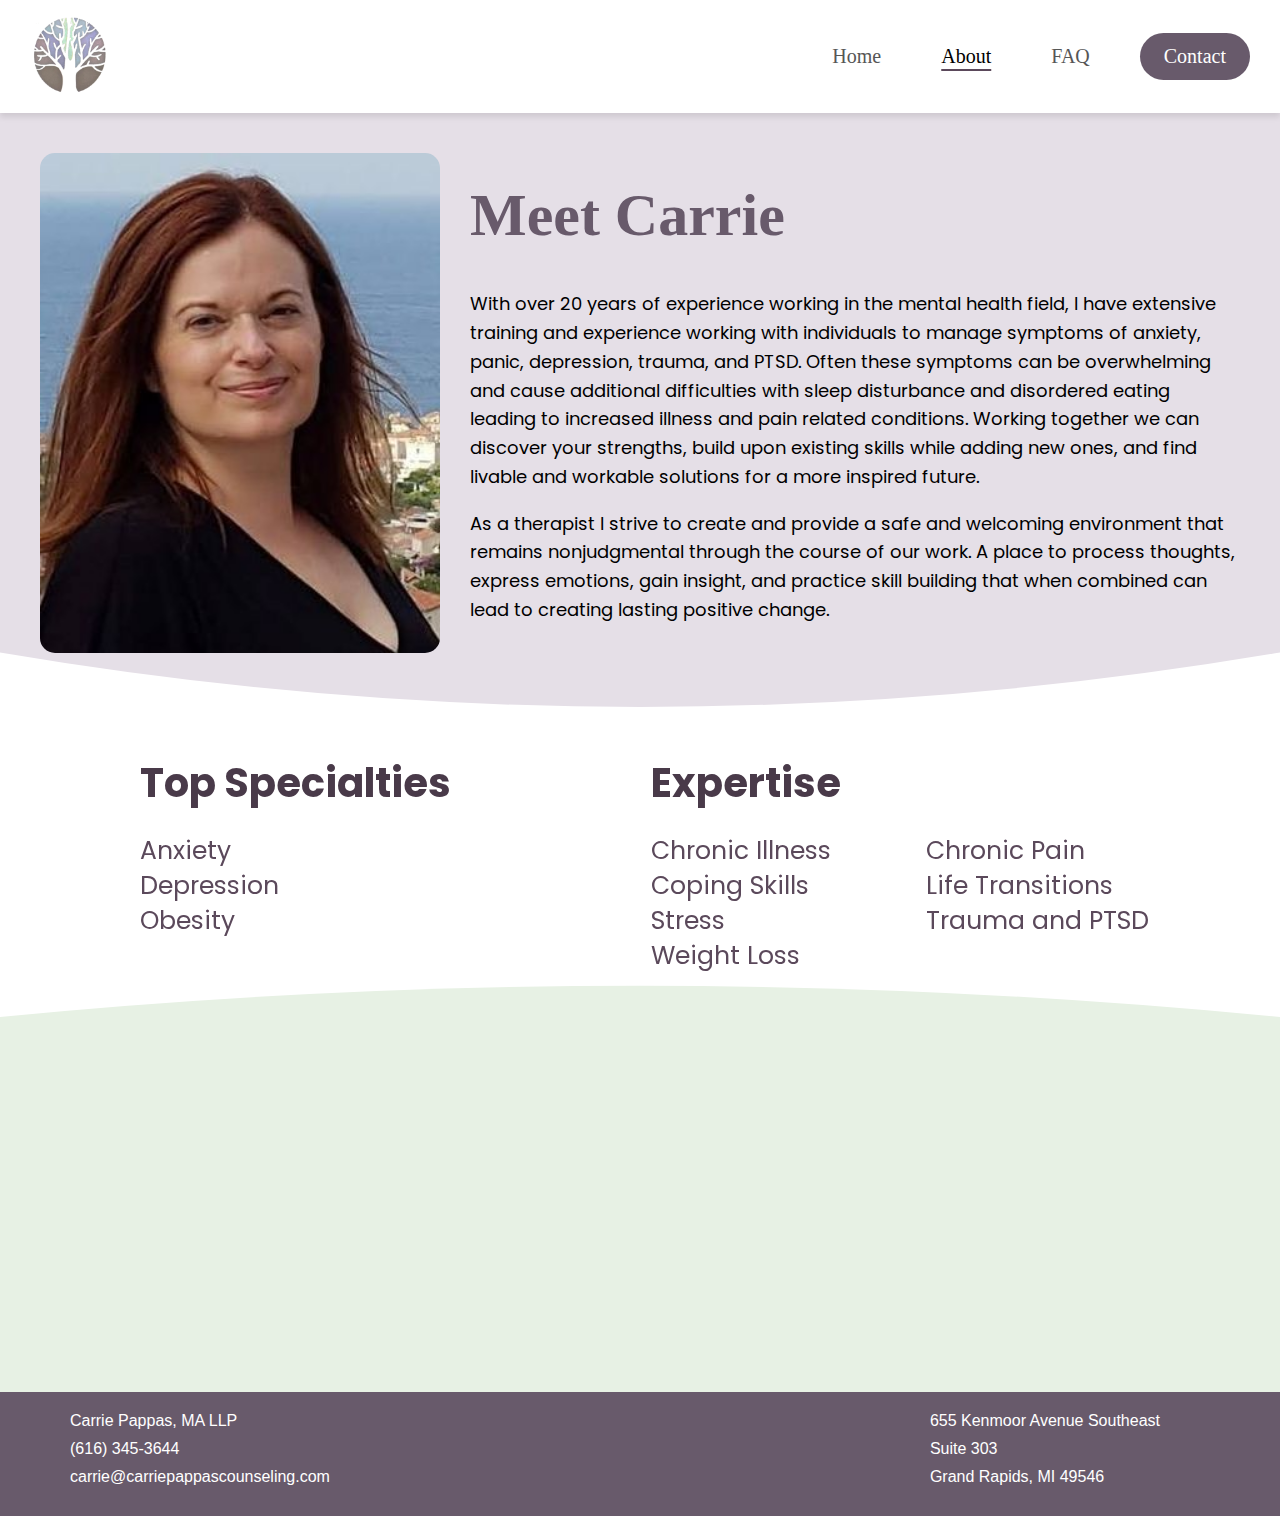
<file: about.html>
<!DOCTYPE html>
<html lang="en">
<head>
    <meta charset="UTF-8">
    <meta name="viewport" content="width=device-width, initial-scale=1.0">
    <title>About</title>
    <link rel="icon" type="image/x-icon" href="./images/cpclogo.png">
    <link rel="stylesheet" href="css/style.css">
    <link rel="stylesheet" href="css/approach.css">
    <link href='https://fonts.googleapis.com/css?family=Poppins' rel='stylesheet'>

</head>
<body>
      <!--Navigation-->
    <nav>
         <a href="index.html">
            <img id="logoNav" src="../images/cpclogo.png" alt="Logo">
        </a>
        <ul>
            <li><a href="index.html">Home</a></li>
            <li><a href="about.html" class="currentlyOn">About</a></li>
            <li><a href="faq.html">FAQ</a></li>
            <li><a href="contact.html">Contact</a></li>
        </ul>
    </nav>

    <header>
<a href="#main" class="skip">Skip to main content</a>
</header>


    <main id="main">

    <section class="about">
       <div class="svg-container top-curve">
  <svg viewBox="0 0 800 400" preserveAspectRatio="none">
    <path id="curve"
      fill="#E5DFE7"
      d="M 800 300 Q 400 350 0 300 L 0 0 L 800 0 L 800 300 Z">
    </path>
  </svg>
</div>

        <img class="headshot" src="./images/headshot.jpeg" alt="Headshot of Carrie Pappas">

        <div class="about-text">
            
             <h1 class="meetCarrie">Meet Carrie</h1>

        <p>With over 20 years of experience working in the mental health field, I have extensive training and experience working with individuals to manage symptoms
            of anxiety, panic, depression, trauma, and PTSD. Often these symptoms can be overwhelming and cause additional difficulties with sleep disturbance and 
            disordered eating leading to increased illness and pain related conditions. Working together we can discover your strengths, build upon existing skills 
            while adding new ones, and find livable and workable solutions for a more inspired future.
        </p><br>
        <p>As a therapist I strive to create and provide a safe and welcoming environment that remains nonjudgmental through the course of our work. A place to process
            thoughts, express emotions, gain insight, and practice skill building that when combined can lead to creating lasting positive change.</p>
            
        </div>
    </section>

    <div class="specialties-expertise-container">

        <section class="specialties">
            <h2 class="fade-in">Top Specialties</h2>

            <ul class="fade-in">
            <li>Anxiety</li>
            <li>Depression</li>
            <li>Obesity</li>
            </ul>
        </section>

        <section class="expertise">
            <h2 class="fade-in">Expertise</h2>
            <ul class="expertise-list fade-in">
                <li>Chronic Illness</li>
                <li>Chronic Pain</li>
                <li>Coping Skills</li>
                <li>Life Transitions</li>
                <li>Stress</li>
                <li>Trauma and PTSD</li>
                <li>Weight Loss</li>
            </ul>
        </section>
        </div>

        
        <h2 class="approach fade-in">My approach to Therapy</h2>

        <button class="trigger-button fade-in" data-target="dialog-act">
	<span>
		Acceptance and Commitment (ACT)	
	</span>
</button>

<dialog id="dialog-act">
		<form method="dialog">
			<button class='close-button'>
				Close
			</button>
		</form>
		<div class='dialog-wrapper'>
			<p>Acceptance and commitment therapy (ACT) is an action-oriented approach that stems from traditional behavior therapy and cognitive behavioral therapy. Clients learn to stop avoiding, denying, and struggling with their inner emotions and, instead, accept that these deeper feelings are appropriate responses to certain situations that should not prevent them from moving forward in their lives. With this understanding, clients begin to accept their hardships and commit to making necessary changes in their behavior, regardless of what is going on in their lives and how they feel about it.</p>
		</div>
	</div>
</dialog>

<!--Behavioral-->
        <button class="trigger-button fade-in" data-target="dialog-cbt">
	<span>
		Cognitive Behavioral (CBT)
</button>
<dialog id="dialog-cbt">
		<form method="dialog">
			<button class='close-button'>
				Close
			</button>
		</form>
		<div class='dialog-wrapper'>
			<p>Cognitive-behavioral therapy stresses the role of thinking in how we feel and what we do. It is based on the belief that thoughts, rather than people or events, cause our negative feelings. The therapist assists the client in identifying, testing the reality of, and correcting dysfunctional beliefs underlying his or her thinking. The therapist then helps the client modify those thoughts and the behaviors that flow from them. CBT is a structured collaboration between therapist and client and often calls for homework assignments. CBT has been clinically proven to help clients in a relatively short amount of time with a wide range of disorders, including depression and anxiety.</p>
		</div>
	</div>
</dialog>


</section>
  <div class="svg-container bottom-curve">
  <svg viewBox="0 0 800 400" preserveAspectRatio="none">
    <path id="curveBottom" fill="#E7F1E4"
      d="M 0 100 Q 400 50 800 100 L 800 400 L 0 400 Z">
    </path>
  </svg>
</div>

    </main>
        <footer>
        <section class="footerInfo">
            <p>Carrie Pappas, MA LLP</p>
            <p>(616) 345-3644</p>
            <p>carrie@carriepappascounseling.com</p>
            <!-- Professional verification provided by Psychology Today -->
            <a href="https://www.psychologytoday.com/profile/1202821" class="sx-verified-seal"></a>
            <script type="text/javascript" src="https://member.psychologytoday.com/verified-seal.js" data-badge="10" data-id="1202821" data-code="aHR0cHM6Ly93d3cucHN5Y2hvbG9neXRvZGF5LmNvbS9hcGkvdmVyaWZpZWQtc2VhbC9zZWFscy8xMC9wcm9maWxlLzEyMDI4MjE/Y2FsbGJhY2s9c3hjYWxsYmFjaw=="></script>
            <!-- End Verification -->
        </section>

        <section class="address">
            <p>655 Kenmoor Avenue Southeast</p>
            <p>Suite 303</p>
            <p>Grand Rapids, MI 49546</p>
        </section>
    </footer>


    <script src="js/main.js"></script>


</body>
</html>
</file>
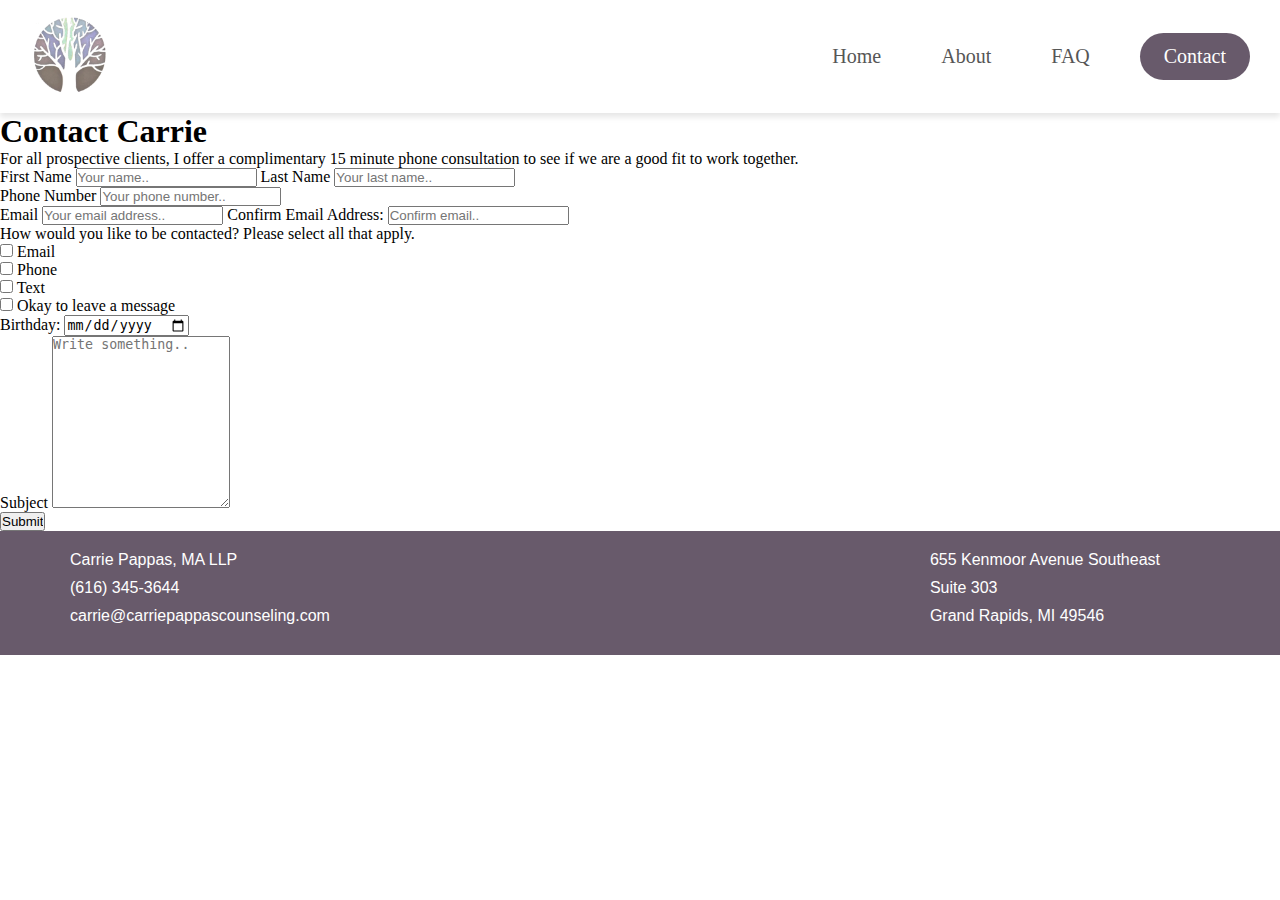
<file: contact.html>
<!DOCTYPE html>
<html lang="en">
<head>
    <meta charset="UTF-8">
    <meta name="viewport" content="width=device-width, initial-scale=1.0">
    <title>Contact</title>
    <link rel="icon" type="image/x-icon" href="/images/cpclogo.png">
    <link rel="stylesheet" href="css/style.css">
</head>
<body>
     <!--Navigation-->
    <nav>
         <a href="index.html">
            <img id="logoNav" src="/images/cpclogo.png" alt="Logo">
        </a>
        <ul>
            <li><a href="index.html">Home</a></li>
            <li><a href="about.html">About</a></li>
            <li><a href="faq.html">FAQ</a></li>
            <li><a href="contact.html" class="onContact">Contact</a></li>
        </ul>
    </nav>

    <header>
<a href="#main" class="skip">Skip to main content</a>
</header>

    <main id="main">
        <h1>Contact Carrie</h1>

        <p>For all prospective clients, I offer a complimentary 15 minute phone consultation to see if we are a good fit to work together.</p>

        <!--Contact Form-->
        <div class="row">
    <div class="column">
     <!--image <img src="/w3images/map.jpg" style="width:100%"> -->
    </div>
    <div class="column">
      <form action="https://formspree.io/f/mqavwqdb" method="POST" onsubmit="return validate()">
        <!--Name-->
        <label for="fname">First Name</label>
        <input type="text" id="fname" name="firstname" placeholder="Your name.." required>
        <label for="lname">Last Name</label>
        <input type="text" id="lname" name="lastname" placeholder="Your last name.." required><br>
        <!--Phone Number-->
        <label for="phone">Phone Number</label>
        <input type="text" id="phone" name="phonenumber" placeholder="Your phone number.." required><br>
        <!--Email and Confrim-->
        <label for="email">Email</label>
        <input type="email" id="email" name="emailaddress" placeholder="Your email address.." pattern="[a-z0-9._%+\-]+@[a-z0-9.\-]+\.[a-z]{2,}$" required>
        <label for="confirmEmail">Confirm Email Address:</label>
        <input type="email" id="confirmEmail" name="confirmEmail" placeholder="Confirm email.." required><br>
        <!--Contact Preference-->
        <p>How would you like to be contacted? Please select all that apply.</p>
        <input type="checkbox" id="emailCheck" name="checkEmail" value="Email">
        <label for="emailCheck">Email</label><br>
        <input type="checkbox" id="phoneCheck" name="checkPhone" value="Phone">
        <label for="phoneCheck">Phone</label><br>
        <input type="checkbox" id="textCheck" name="checkText" value="Text">
        <label for="textCheck">Text</label><br>
        <input type="checkbox" id="messageCheck" name="checkMessage" value="Message">
        <label for="messageCheck">Okay to leave a message</label><br>
        <!--Birthday-->
        <label for="birthday">Birthday:</label>
        <input type="date" id="birthday" name="birthday" required><br>
        <!--Message-->
        <label for="subject">Subject</label>
        <textarea id="subject" name="subject" placeholder="Write something.." style="height:170px" required></textarea><br>
        <!--Submit-->
        <input type="submit" value="Submit" onclick="validate()">
      </form>
    </div>
  </div>






    </main>

        <footer>
        <section class="footerInfo">
            <p>Carrie Pappas, MA LLP</p>
            <p>(616) 345-3644</p>
            <p>carrie@carriepappascounseling.com</p>
            <!-- Professional verification provided by Psychology Today -->
            <a href="https://www.psychologytoday.com/profile/1202821" class="sx-verified-seal"></a>
            <script type="text/javascript" src="https://member.psychologytoday.com/verified-seal.js" data-badge="10" data-id="1202821" data-code="aHR0cHM6Ly93d3cucHN5Y2hvbG9neXRvZGF5LmNvbS9hcGkvdmVyaWZpZWQtc2VhbC9zZWFscy8xMC9wcm9maWxlLzEyMDI4MjE/Y2FsbGJhY2s9c3hjYWxsYmFjaw=="></script>
            <!-- End Verification -->
        </section>

        <section class="address">
            <p>655 Kenmoor Avenue Southeast</p>
            <p>Suite 303</p>
            <p>Grand Rapids, MI 49546</p>
        </section>
    </footer>

     <script src="js/main.js"></script>
    
</body>
</html>
</file>
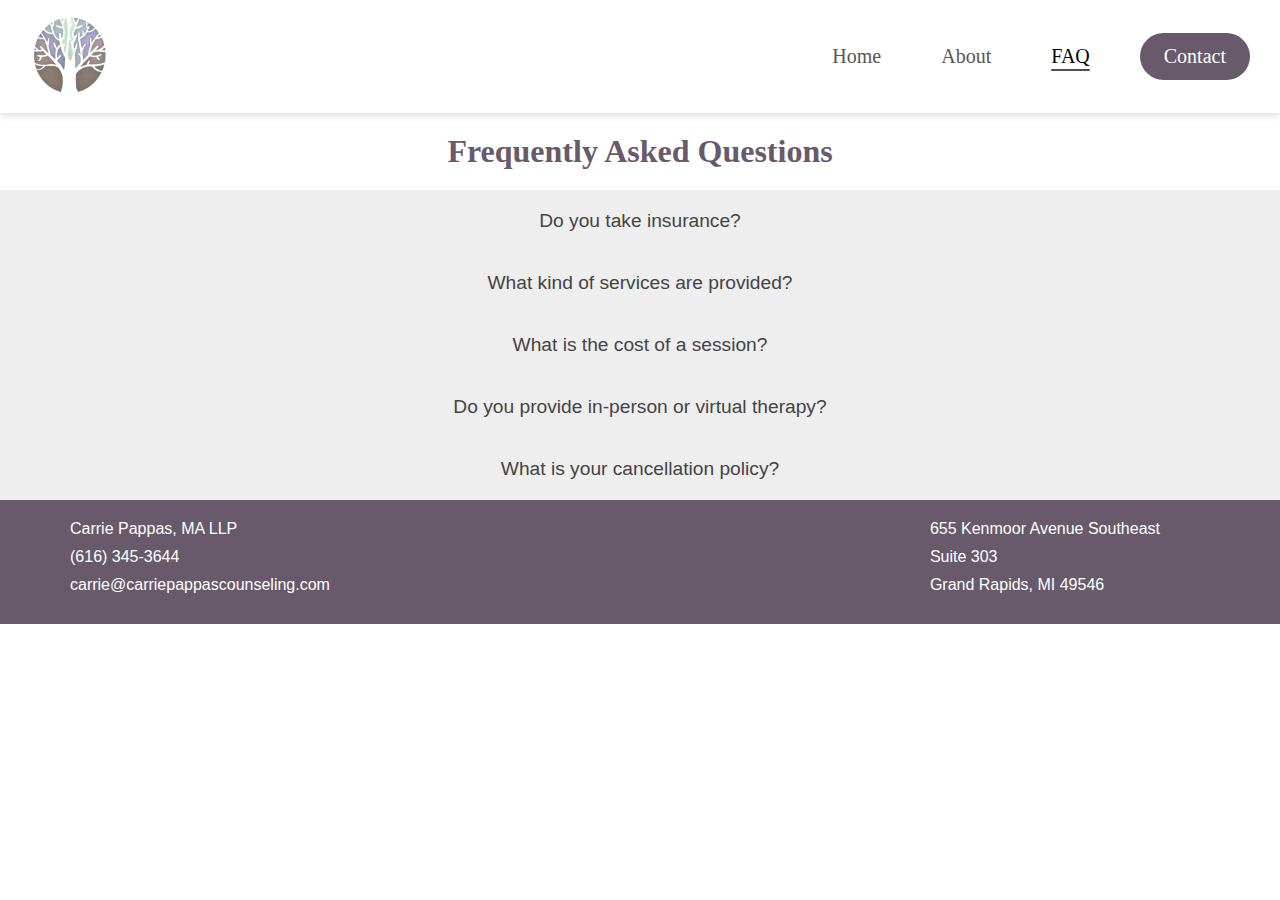
<file: faq.html>
<!DOCTYPE html>
<html lang="en">
<head>
    <meta charset="UTF-8">
    <meta name="viewport" content="width=device-width>, initial-scale=1.0">
    <title>FAQ</title>
    <link rel="icon" type="image/x-icon" href="/images/cpclogo.png">
    <link rel="stylesheet" href="css/style.css">
</head>
<body>
      <!--Navigation-->
    <nav>
         <a href="index.html">
            <img id="logoNav" src="/images/cpclogo.png" alt="Logo">
        </a>
        <ul>
            <li><a href="index.html">Home</a></li>
            <li><a href="about.html">About</a></li>
            <li><a href="faq.html" class="currentlyOn">FAQ</a></li>
            <li><a href="contact.html">Contact</a></li>
        </ul>
    </nav>

    <header>
<a href="#main" class="skip">Skip to main content</a>
</header>


    <main id="main">

        <h1 class="faq">Frequently Asked Questions</h1>

        <!--FAQ-->
        <button class="accordion" id="faq1"
        aria-expanded="false"
        aria-controls="panel1">Do you take insurance?</button>
            <div class="panel"id="panel1"
            role="region"
            aria-labelledby="faq1">
                <p class="accepted">Yes, the following are accepted: </p>
                <ul>
                    <li>Aetna</li>
                    <li>Blue Care Network</li>
                    <li>BlueCross and BlueShield</li>
                    <li>Priority Health</li>
                    <li>UnitedHealthcare UHC | UBH</li>
                    <li>Out of Network</li>
                </ul>
        </div>

        <button class="accordion">What kind of services are provided?</button>
            <div class="panel">
                <p>I provide individual counseling therapy sessions to adults.</p>
        </div>

        <button class="accordion">What is the cost of a session?</button>
            <div class="panel">
                <p>Individual sessions are $175.</p>
        </div>

         <button class="accordion">Do you provide in-person or virtual therapy?</button>
            <div class="panel">
                <p>Both options are available.</p>
        </div>

           <button class="accordion">What is your cancellation policy?</button>
            <div class="panel">
                <p>If you are unable to keep your appointment, please cancel within 24 hours to avoid cancellation fees.</p>
        </div>

    </main>

        <footer>
        <section class="footerInfo">
            <p>Carrie Pappas, MA LLP</p>
            <p>(616) 345-3644</p>
            <p>carrie@carriepappascounseling.com</p>
            <!-- Professional verification provided by Psychology Today -->
            <a href="https://www.psychologytoday.com/profile/1202821" class="sx-verified-seal"></a>
            <script type="text/javascript" src="https://member.psychologytoday.com/verified-seal.js" data-badge="10" data-id="1202821" data-code="aHR0cHM6Ly93d3cucHN5Y2hvbG9neXRvZGF5LmNvbS9hcGkvdmVyaWZpZWQtc2VhbC9zZWFscy8xMC9wcm9maWxlLzEyMDI4MjE/Y2FsbGJhY2s9c3hjYWxsYmFjaw=="></script>
            <!-- End Verification -->
        </section>

        <section class="address">
            <p>655 Kenmoor Avenue Southeast</p>
            <p>Suite 303</p>
            <p>Grand Rapids, MI 49546</p>
        </section>
    </footer>




     <script src="js/main.js"></script>
</body>
</html>
</file>
<file: css/style.css>
html, body {
  margin: 0;
  padding: 0;
}

body {
    position: relative;
}

.video-container {
  position: relative;   
  width: 100%;
  height: 400px;     
  overflow: hidden;
}

#trees-video {
  width: 100%;
  height: 100%;
  object-fit: cover;   
  display: block;
}


/* TEXT BOX */
.video-text {
  position: absolute;
  top: 30%;
  left: 50%;
  transform: translateX(-50%);

  padding: 70px 400px;
  min-width: 650px;

  text-align: center;

  color: white;

  border-radius: 20px;
  z-index: 1;

  background: linear-gradient(to bottom, rgba(255, 255, 255, 0) 0%, rgb(0, 0, 0, .5) 20%, rgb(0, 0, 0) 90%, rgba(255, 255, 255, 0) 100%);
  background-size: cover;

}


.cpcounseling {

  color: white;
  font-size: 60px;
  text-shadow: 2px 2px 8px rgba(0,0,0,1);
  margin: 0;
  font-family: 'Meriweather', 'Times New Roman', 'serif';
  white-space: nowrap;
}

.video-subtitle {
  color: white;
  font-size: 1.2rem;
  text-shadow: 2px 2px 8px rgba(0,0,0,0.9);
  font-family: 'Open Sans', 'Arial', 'sans-serif';
  margin-top: 40px; 
}

/* Tablet View */
@media (min-width: 768px) and (max-width: 1199px) {
   .video-text {
    width: 70%;
    padding: 50px 80px;
  }

  .cpcounseling {
    font-size: 2.5rem;
  }
}


/* Desktop View*/
@media (min-width: 1200px) {
  .video-text {
    width: auto;
    min-width: 650px;   
    padding: 70px 400px;
  }

  .cpcounseling {
    font-size: 60px;
  }

  .video-container {
    height: 400px;
  }
}



/* Navigation */
nav {
  position: sticky;
  top: 0;
  z-index: 1000;
  width: 100vw; 
  background-color: white;  
  box-shadow: 0 4px 6px rgba(0, 0, 0, 0.1);
  display: flex;
}

nav ul {
  list-style-type: none;
  margin: 0;
  padding: 0;
  background-color: white;
  display: flex;
  align-items: center;
  justify-content: right;
  width: 100vw;
  background-color: white;  
}

nav ul li a {
  display: block;
  color: rgb(86, 86, 86);
  padding: 45px 30px;
  font-size: 1.25rem;
  text-decoration: none;
}

nav ul li a:hover {
  color: black;
  text-decoration: underline rgb(91, 73, 91);
  text-underline-offset: 6px;

}

nav ul li a.currentlyOn {
  text-decoration: underline rgb(91, 73, 91);
  color: black;
  text-underline-offset: 6px;
}

nav ul li:nth-child(4) a {
    background-color: #685a6b;  
    color: white;
    padding: 12px 24px;  
    border-radius: 30px;   
    margin-right: 30px;
    margin-left: 20px;
}

nav ul li:nth-child(4) a:hover {
    background-color: #b29eb7;
    color: black;
    text-decoration: none;
}

#logoNav {
    margin-top: 15px;
    margin-left: 30px;
    align-content: left;
    max-height: 80px;
}

/* skip to main */
.skip {
  position: absolute;
  left: -10000px;
  top: auto;
  width: 1px;
  height: 1px;
  overflow: hidden;
}

.skip:focus {
  position: static;
  width: auto;
  height: auto;
}


/* Style the buttons that are used to open and close the accordion panel */
.accordion {
    font-family: 'Poppins', 'Arial', 'sans-serif';
  background-color: #eee;
  color: #444;
  cursor: pointer;
  padding: 20px;
  width: 100%;
  text-align: center;
  font-size: larger;
  border: none;
  outline: none;
  transition: 0.4s;
}

.accordion:focus {
    outline: none; 
    background-color: #ccc; 
    color: #333;
    border-radius: 8px;
}


.active, .accordion:hover {
  background-color: #ccc;
  max-height: 1000px;
  padding: 20px;
}

.panel {
    font-family: 'Poppins', 'Arial', 'sans-serif';
    font-size: 16px;
    padding: 0 20px;
    background-color: white;
    max-height: 0;
    overflow: hidden;
  transition: max-height 0.3s ease, padding 0.3s ease;
  text-align: center;
}

.panel li {
    width: 250px;
    margin: 0 auto; 
    padding: 5px;
    list-style-position: inside;
    text-align: left;
    
}

.accepted {
    margin-top: -20px;
    margin-bottom: 10px;
}

h1.faq {
    padding-top: 20px;
    padding-bottom: 20px;
    text-align: center;
    color: #685a6b;
}




/* Tree Video */
#trees-video {
  width: 100vw;
  height: 400px;   
  object-fit: cover;
  display: block;

  position: relative;
  left: 50%;
  right: 50%;
  margin-left: -50vw;
  margin-right: -50vw;

  overflow: hidden;
}


footer {
  display: flex;
  justify-content: space-between; 
  align-items: flex-start;   
  padding: 20px;
  background-color: #685a6b;    
  color: white;
  font-family: Arial, Helvetica, sans-serif;
  flex-wrap: wrap;            
}

footer .footerInfo,
footer .address {
  display: flex;
  flex-direction: column;       
  gap: 10px;                  
  margin-left: 50px;
  margin-right: 100px;

}

/* stack if smaller screen */
@media (max-width: 600px) {
  footer {
    flex-direction: column;
    align-items: flex-start;
  }
  footer .address {
    margin-top: 20px; 
  }
}




/* ABOUT DESKTOP*/
/*.meetCarrie {
    display: flex;
    color: #685a6b;
    margin-top: 0;
    margin-bottom: 20px;
}

.headshot {
    display: flex;
    width: 400px;
    height: auto;
    border-radius: 15px;
}

.about {
    display: flex;
    align-items: center;  
    gap: 30px;            
    max-width: 1200px;   
    margin: 0 auto;      
    padding: 40px 20px;   
}

.about-text {
    flex: 1;
}

.about p {
    display: flex;
    line-height: 1.6;
    font-size: 18px;
}

.specialties p {
    display: flex;
    font-size: 20px;
    margin-left: 150px;
    max-width: 500px;
    text-align: left;
    align-items: center;

}*/


/* About Section - Desktop */
.meetCarrie {
    display: flex;
    color: #685a6b;
    margin-top: 0;
    margin-bottom: 40px;
    font-size: 60px;
}
.about {
    display: flex;
    align-items: center; 
    gap: 30px;          
    max-width: 1200px;   
    margin: 0 auto;      
    padding: 40px 20px;  
}

.headshot {
    width: 400px; 
    height: auto;
    border-radius: 15px;
}

.about-text {
    flex: 1;
}

.about p {
    font-family: 'Poppins', 'Arial', 'sans-serif';
    line-height: 1.6;
    font-size: 18px;
}

/* Specialties text */
.specialties {
    text-align: left;  
    align-items: center;
}

.specialties ul {
    list-style: none;
    padding: 0;
    margin: 0 auto;     
    font-family: 'Poppins', Arial, sans-serif;
    font-size: 25px;
    color: rgb(91, 73, 91);
    line-height: 1.4;

}

.specialties h2 {
    font-family: 'Poppins', Arial, sans-serif;
    color: rgb(73, 58, 73);
    font-size: 40px;
    margin: 0 0 20px 0;
    display: block;       
    white-space: nowrap;
}

.expertise-list {
    
  display: flex;
  flex-wrap: wrap;
  gap: 0px 70px; 
  list-style: none;
  padding: 0;
  line-height: 1.4;
  color: rgb(91, 73, 91);
}

.expertise-list li {
    flex: 0 0 auto;
  width: calc(50% - 40px); 
  white-space: nowrap;  
  font-size: 25px;
  font-family: 'Poppins', 'Arial', 'sans-serif';
}


.expertise h2 {
    font-family: 'Poppins', 'Arial', 'sans-serif';
    text-align: left;
    color: rgb(73, 58, 73);
    font-size: 40px;
    padding-bottom: 20px;
}

.specialties-expertise-container {
  display: flex;
  justify-content: center;
  gap: 200px;
  max-width: 1000px;
  margin: 60px auto;
  padding: 0 20px;
}

.approach {
    margin-left: 50px;
    color: rgb(91, 73, 91);
    font-size: 60px;
}

/* === Mobile Responsiveness === */
@media (max-width: 768px) {
    .about {
        flex-direction: column; /* stack image and text vertically */
        align-items: center;    /* center them horizontally */
        gap: 20px;
        padding: 20px 10px;
    }

    .headshot {
        width: 80%;    /* scale image to fit screen */
        max-width: 300px;
    }

    .about p {
        font-size: 16px;
        text-align: center; /* center text under image */
    }

    .specialties p {
        font-size: 18px;
        max-width: 90%;      /* fit smaller screen */
        margin-left: 0;      /* remove large left margin */
        text-align: center;
    }
}

/* About Mobile -- works*/

@media (max-width: 480px) {
    .about {
        padding: 15px 10px;
    }

    .headshot {
        width: 100%;
        max-width: 250px;
    }

    .about p, .specialties p {
        font-size: 16px;
    }
}

/* ABOUT - approach */



/* style.css */
.fade-in {
    opacity: 0;
    /*transform: translateY(20vh);*/
    visibility: hidden;
    transition: opacity 0.8s ease-out, transform 1.2s ease-out;
    will-change: opacity, visibility;
}

.fade-in.visible {
    opacity: 1;
    transform: none;
    visibility: visible;
}

.trigger-button.fade-in {
    transition: opacity 0.8s ease-out, transform 1.0s ease-out; /* slower */
}



/* Background */
*, *::after, *::before {
  margin: 0;
  padding: 0;
}

.svg-container.top-curve {
  position: absolute;
  top: 0;
  left: 0;
  height: 870px; 
  width:  100%;
  z-index: -1;
}

.svg-container.top-curve svg {
  width: 100%;    
  height: 100%;
  display: block;
}


#curve {
  transition: d 0.7s ease;
}

.top-curve {
  margin-top: 0;
}



.svg-container.bottom-curve svg {
  height: 100%; 
  width:  100%;
  display: block;
}

#curveBottom {
  transition: d 0.7s ease;
}



.svg-container.bottom-curve {
    margin-top: -350px;
  position: relative; 
  width: 100%;
  height: 500px; 
  z-index: -1;
  overflow:hidden;
}
</file>
<file: css/approach.css>
:root,::backdrop {
	--color: #333;
	--background: #fefefe;
	--focus: #e76ba5;
	--grid-size: 50px;
	--grid-width: 0.9px;
}

::backdrop {
	background: color-mix(in lch, var(--color), transparent 60%);
}


button, dialog {
	padding: 0;
	border: 0;
	background: none;
}

button {
	cursor: pointer;
}

.dialog-wrapper {
	font-family: Arial, Helvetica, sans-serif;
	line-height: 1.3;
	max-height: 50vh;
	color: var(--color);
	background: var(--background);
	border: 4px solid rgb(91, 73, 91);
	max-width: 500px;
	border-radius: 20px;
	padding: 2em;
	position: relative;
	z-index: 1;
	box-shadow: 1px 1px 0px 0px rgb(91, 73, 91), 2px 2px 0px 0px rgb(91, 73, 91), 3px 3px 0px 0px rgb(91, 73, 91),4px 4px 0px 0px rgb(91, 73, 91),5px 5px 0px 0px rgb(91, 73, 91);
}

dialog {
	position: absolute;
	margin-left: 400px;
	margin-top: 150px;
	top: 100%;
	overflow-y: auto;
	padding: 20px;
	&,::backdrop {
		transition: display 0.3s allow-discrete, overlay 0.3s allow-discrete;
	}
	
	animation: exit 0.3s forwards ease, fade-out 0.3s forwards ease;

	&[open] {
		animation: enter 0.3s ease, fade-in 0.3s forwards ease;
		transform: none;
	}
	
	&::backdrop {
		animation: fade-out 0.3s forwards ease;
	}
	&[open]::backdrop {
		animation: fade-in 0.3s forwards ease;
	}
}

.trigger-button {
    --color: rgb(91, 73, 91);
    --background: white;

	margin-left: 50px;
	margin-top: 25px;
    outline: none;
    transition: transform 0.2s cubic-bezier(.3, .7, .4, 1);
    font-weight: bold;
    text-transform: uppercase;
    display: block;
    max-width: max-content;
    position: relative;
    font-size: 1rem; /*chnage size of button*/
    border-radius: 999px;

		&:focus-visible {
	 	outline: 5px dashed var(--focus);
	}
}

.trigger-button span {
    display: flex;
    gap: 0.5em;
    align-items: center;
    max-width: max-content;
    background: var(--background);
    color: var(--color);
    border: 4px solid var(--color);
    padding: 0.6em 1.2em; /*change size of button*/
    border-radius: 999px;
    position: relative;
    overflow: hidden;
    transition: background 0.3s, color 0.3s;
}

/* Hover without movement */
.trigger-button:hover span {
    background: rgb(91, 73, 91);
    color: white;
}

/* Remove movement on click */
.trigger-button:active span {
    transform: none;
}

	
	/*&:hover {
		span {
			transform: translate(-2px,-2px);
		}
	}
	
	&:active {
		span, &::after {
			transform: translate(2px,2px);
		}
	}*/
	


/*html, body  {
	height: 100%;
}
body {
	margin: 0;
	display: grid;
	place-items: center;
}*/

@keyframes fade-in {
	from { 
		opacity: 0;
	}
	to {
		opacity: 1;
	}
}

@keyframes fade-out {
	from {
		opacity: 1;
	}
	to {
		opacity: 0;
	}
}

@keyframes enter {
	from {
		translate: 0px -50px;
	}
	to {
		translate: 0px 0px;
	}
}

@keyframes exit {
	from {
		translate: 0px 0px;
	}
	to {
		translate: 0px 50px;
	}
}

.close-button {
	margin-left: auto;
	margin-bottom: 20px;
		display: flex;
	align-items: center;
	gap: 0.5em;
		max-width: max-content;
		background: var(--background);
		color: rgb(91, 73, 91);
		border: 4px solid rgb(91, 73, 91);
		padding: 0.6em 1.2em;
		position: relative;
		overflow: hidden;
	font-size: 0.8rem;
	border-radius: 999px;
	font-weight: bold;
	text-transform: uppercase;
	box-shadow: 1px 1px 0px 0px rgb(91, 73, 91), 2px 2px 0px 0px rgb(91, 73, 91), 3px 3px 0px 0px rgb(91, 73, 91),4px 4px 0px 0px rgb(91, 73, 91),5px 5px 0px 0px rgb(91, 73, 91);
	transition: color 0.3s ease, background 0.3s ease;
	
	&::before {
		content: '';
		position: fixed;
		inset: 0;
		z-index: -1;
	}
	
	&:focus-visible {
	 	outline: 5px dashed var(--focus);
	}
	
	&:hover {
		color: white;
		background: rgb(91, 73, 91);
	}
}

[method="dialog"] {
	display: contents;
}
</file>
